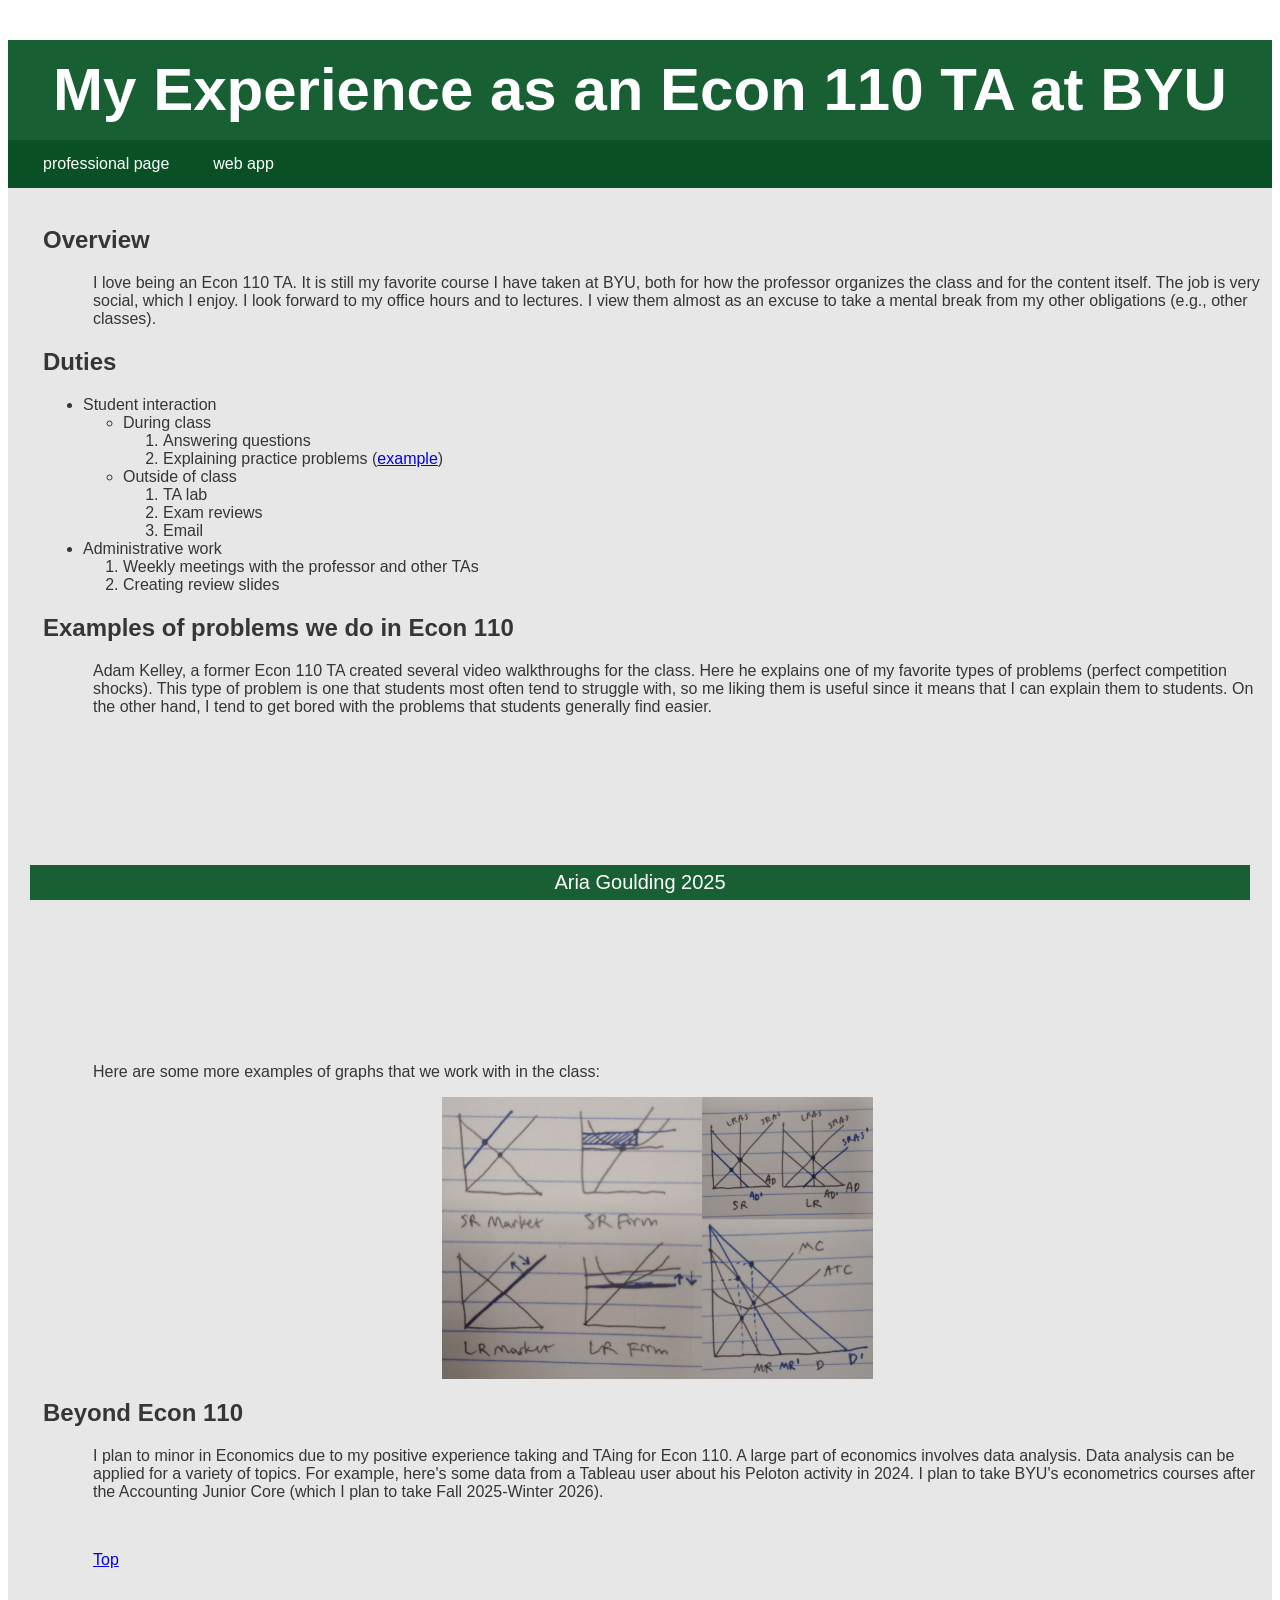
<file: scratch.html>
<!DOCTYPE html>
<html lang="en">
<head>
    <meta charset="UTF-8">
    <meta name="viewport" content="width=device-width, initial-scale=1.0">
    <title>Life as an Econ 110 TA</title>
    <link rel="stylesheet" type="text/css" href="css/scratch.css">
</head>
<body>
    <div class="c head">
        <h1 id="top">My Experience as an Econ 110 TA at BYU</h1>
    </div>
    <nav>
        <a href="index.html">professional page</a>
        <a href="webapp.html">web app</a>
    </nav>
    <div class="c body">
        <br>
        <h2>Overview</h2>
        <p>I love being an Econ 110 TA. It is still my favorite course I have taken at BYU, both for how the professor organizes the class and for the content itself. The job is very social, which I enjoy. I look forward to my office hours and to lectures. I view them almost as an excuse to take a mental break from my other obligations (e.g., other classes).</p>
        <h2>Duties</h2>
        <ul>
            <li>Student interaction</li>
            <ul>
                <li>During class</li>
                    <ol>
                        <li>Answering questions</li>
                        <li>Explaining practice problems (<a href="#vid">example<a>)</a></li>
                    </ol>
                <li>Outside of class
                    <ol>
                        <li>TA lab</li>
                        <li>Exam reviews</li>
                        <li>Email</li>
                    </ol>
                </li>
            </ul>
            <li>Administrative work</li>
                <ol>
                    <li>Weekly meetings with the professor and other TAs</li>
                    <li>Creating review slides</li>
                </ol>
        </ul>
        <h2 id="vid">Examples of problems we do in Econ 110</h2>
            <p>Adam Kelley, a former Econ 110 TA created several video walkthroughs for the class. Here he explains one of my favorite types of problems (perfect competition shocks). This type of problem is one that students most often tend to struggle with, so me liking them is useful since it means that I can explain them to students. On the other hand, I tend to get bored with the problems that students generally find easier.</p>
            <iframe width="560" height="315" src="https://www.youtube.com/embed/g5W6USZgVKg?si=80zwoo346ltLSe0i" title="YouTube video player" frameborder="0" allow="accelerometer; autoplay; clipboard-write; encrypted-media; gyroscope; picture-in-picture; web-share" referrerpolicy="strict-origin-when-cross-origin" allowfullscreen></iframe>
            <p>Here are some more examples of graphs that we work with in the class:</p>
            <img src="assets/img/econgraphs.png" alt="Econ graphs">
        <h2>Beyond Econ 110</h2>
            <p>I plan to minor in Economics due to my positive experience taking and TAing for Econ 110. A large part of economics involves data analysis. Data analysis can be applied for a variety of topics. For example, here's some data from a Tableau user about his Peloton activity in 2024. I plan to take BYU's econometrics courses after the Accounting Junior Core (which I plan to take Fall 2025-Winter 2026).</p>
            <div class='tableauPlaceholder' id='viz1744830567449' style='position: relative'><noscript><a href='#'><img alt='Peloton ' src='https:&#47;&#47;public.tableau.com&#47;static&#47;images&#47;Pe&#47;Peloton_17339510060210&#47;Peloton&#47;1_rss.png' style='border: none' /></a></noscript><object class='tableauViz'  style='display:none;'><param name='host_url' value='https%3A%2F%2Fpublic.tableau.com%2F' /> <param name='embed_code_version' value='3' /> <param name='site_root' value='' /><param name='name' value='Peloton_17339510060210&#47;Peloton' /><param name='tabs' value='no' /><param name='toolbar' value='yes' /><param name='static_image' value='https:&#47;&#47;public.tableau.com&#47;static&#47;images&#47;Pe&#47;Peloton_17339510060210&#47;Peloton&#47;1.png' /> <param name='animate_transition' value='yes' /><param name='display_static_image' value='yes' /><param name='display_spinner' value='yes' /><param name='display_overlay' value='yes' /><param name='display_count' value='yes' /><param name='language' value='en-US' /></object></div>                <script type='text/javascript'>                    var divElement = document.getElementById('viz1744830567449');                    var vizElement = divElement.getElementsByTagName('object')[0];                    vizElement.style.width='1280px';vizElement.style.height='859px';                    var scriptElement = document.createElement('script');                    scriptElement.src = 'https://public.tableau.com/javascripts/api/viz_v1.js';                    vizElement.parentNode.insertBefore(scriptElement, vizElement);                </script>
        <br>
        <p><a href="#top">Top</a></p>
        <br>
        </div>
        <div class="c foot">Aria Goulding 2025</div>
</body>
</html>
</file>
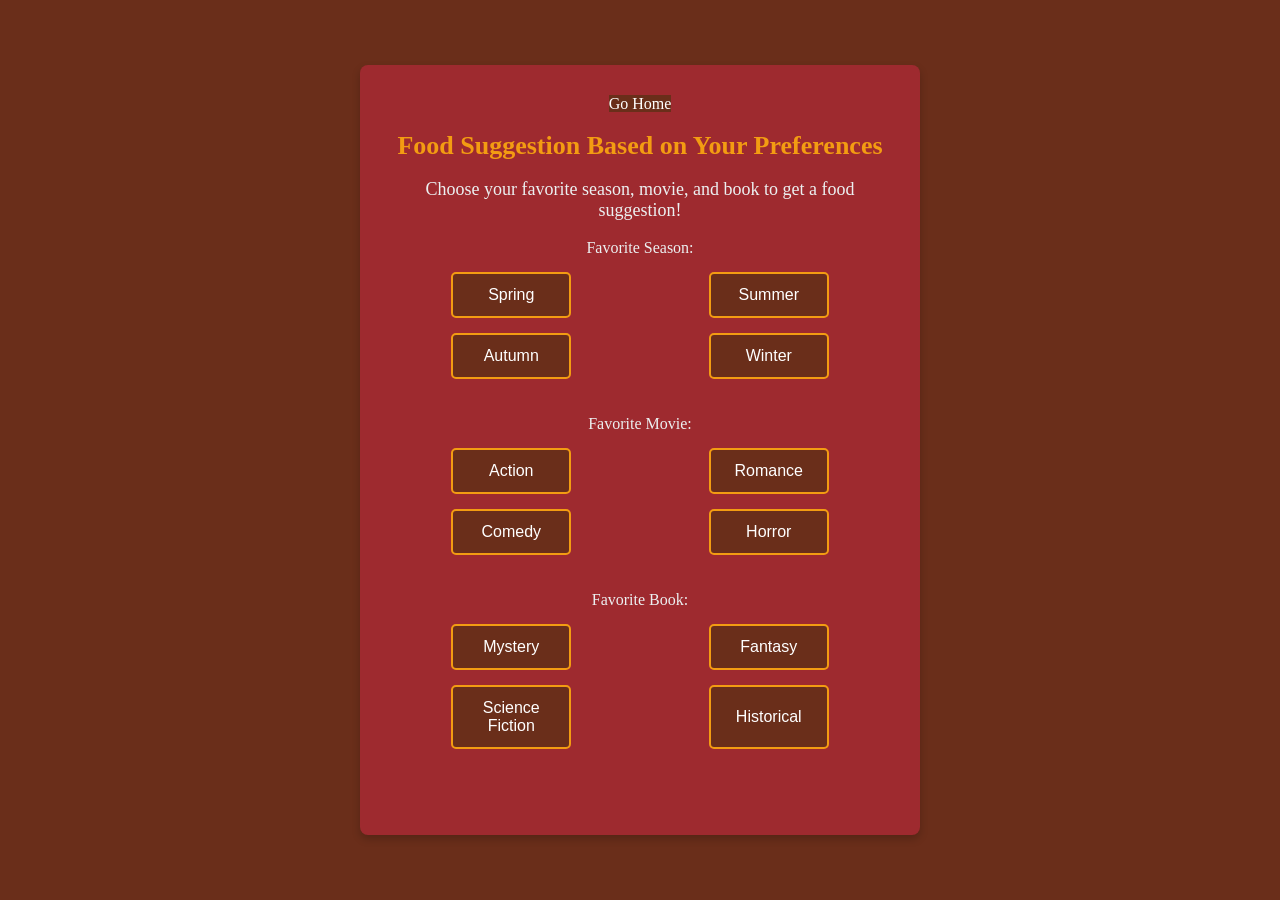
<file: webapp.html>
<!DOCTYPE html>
<html lang="en">
<head>
    <meta charset="UTF-8">
    <meta name="viewport" content="width=device-width, initial-scale=1.0">
    <title>Food Suggestion App</title>
    <style>
        body {
            font-family: "Georgia", serif; /* More austere font */
            background-color: #6A2E1A; /* Dark auburn background */
            display: flex;
            justify-content: center;
            align-items: center;
            height: 100vh;
            margin: 0;
            color: #fff; /* White text for contrast */
        }
        .container {
            background-color: #9E2A2F; /* Auburn container */
            padding: 30px; /* Increased padding for a more spacious feel */
            border-radius: 8px;
            box-shadow: 0 4px 8px rgba(0, 0, 0, 0.2);
            text-align: center;
            width: 500px; /* Increased width for a larger box */
        }
        h1 {
            font-size: 26px; /* Slightly larger font for the header */
            color: #f39c12; /* Gold for the header */
        }
        p {
            font-size: 18px; /* Increased font size for the description */
            color: #ecf0f1; /* Light gray for general text */
        }
        label {
            font-size: 16px;
            color: #ecf0f1;
        }
        .button-group {
            display: grid;
            grid-template-columns: repeat(2, 1fr); /* Create 2 columns */
            gap: 15px; /* Space between buttons */
            justify-items: center; /* Center the buttons */
            margin-top: 15px;
        }
        .button-group button {
            padding: 12px 20px;
            font-size: 16px;
            background-color: #6A2E1A; /* Dark auburn button background */
            color: white;
            border: 2px solid #f39c12; /* Gold border */
            border-radius: 5px;
            cursor: pointer;
            transition: background-color 0.3s, color 0.3s; /* Smooth transition for color */
            width: 120px;
        }
        .button-group button:hover {
            background-color: #f39c12; /* Gold on hover */
            color: #6A2E1A; /* Dark auburn text on hover */
        }
        .button-group button.selected {
            background-color: #f39c12; /* Gold for selected button */
            color: #6A2E1A; /* Dark auburn text for selected button */
        }
        .result {
            font-size: 20px; /* Larger font size for the result */
            color: #f39c12; /* Gold for the suggestion text */
            margin-top: 20px;
        }
    </style>
</head>
<body>

<div class="container">
    <a href="scratch.html" style="text-decoration:none; color:#fff; background-color:#6A2E1A">Go Home</a>
    <h1>Food Suggestion Based on Your Preferences</h1>
    <p>Choose your favorite season, movie, and book to get a food suggestion!</p>

    <form id="preferenceForm">
        <label for="season">Favorite Season:</label><br>
        <div class="button-group" id="seasonButtons">
            <button type="button" data-value="spring">Spring</button>
            <button type="button" data-value="summer">Summer</button>
            <button type="button" data-value="autumn">Autumn</button>
            <button type="button" data-value="winter">Winter</button>
        </div><br><br>

        <label for="movie">Favorite Movie:</label><br>
        <div class="button-group" id="movieButtons">
            <button type="button" data-value="action">Action</button>
            <button type="button" data-value="romance">Romance</button>
            <button type="button" data-value="comedy">Comedy</button>
            <button type="button" data-value="horror">Horror</button>
        </div><br><br>

        <label for="book">Favorite Book:</label><br>
        <div class="button-group" id="bookButtons">
            <button type="button" data-value="mystery">Mystery</button>
            <button type="button" data-value="fantasy">Fantasy</button>
            <button type="button" data-value="science-fiction">Science Fiction</button>
            <button type="button" data-value="historical">Historical</button>
        </div><br><br>
    </form>

    <div id="result" class="result"></div>
</div>

<script>
    const foodCombinations = {
        "spring_action_mystery": "A light grilled chicken salad with a side of mystery-flavored popcorn.",
        "spring_action_fantasy": "A refreshing cucumber and mint yogurt bowl, perfect for a fantasy world adventure.",
        "spring_action_science-fiction": "Futuristic smoothies with chia seeds and fruit cubes!",
        "spring_action_historical": "A classic apple pie, fresh and warm, to go with historical tales.",
        "spring_romance_mystery": "Chocolate fondue with fresh strawberries, perfect for a romantic mystery.",
        "spring_romance_fantasy": "Whimsical cupcakes topped with edible glitter and vanilla frosting.",
        "spring_romance_science-fiction": "A cosmic fruit salad with star-shaped watermelon and blueberries.",
        "spring_romance_historical": "Homemade scones with jam and a cup of classic English tea.",
        "spring_comedy_mystery": "Popcorn and nachos, served with a side of sweet and salty pretzels.",
        "spring_comedy_fantasy": "Cheese and fruit platter with a fun magical twist (think rainbow-colored cheese!).",
        "spring_comedy_science-fiction": "A high-tech snack bar with protein bites and energy-boosting smoothies.",
        "spring_comedy_historical": "Tea sandwiches with cucumber and smoked salmon, perfect for a light laugh.",
        "spring_horror_mystery": "Creepy spider cookies with black icing and a spooky, eerie punch.",
        "spring_horror_fantasy": "Blackberry pie with a magical dark twist, maybe a touch of lavender.",
        "spring_horror_science-fiction": "Space-themed cupcakes with galaxy frosting and silver star sprinkles.",
        "spring_horror_historical": "A classic pumpkin soup served with spooky bread shaped like skulls.",
        "summer_action_mystery": "Spicy BBQ ribs with a smoky rub and tangy coleslaw.",
        "summer_action_fantasy": "Grilled kebabs with colorful peppers and pineapple.",
        "summer_action_science-fiction": "A robot-shaped burger with futuristic flavors like wasabi mayo.",
        "summer_action_historical": "A platter of ancient Greek-inspired foods, like olives, pita, and hummus.",
        "summer_romance_mystery": "Strawberry shortcake with a sweet cream topping, paired with a mystery novel.",
        "summer_romance_fantasy": "Iced lemon sorbet served in a chilled crystal glass.",
        "summer_romance_science-fiction": "Glowing, neon-colored cupcakes with edible glitter.",
        "summer_romance_historical": "A decadent fruit tart with a historical twist of custard.",
        "summer_comedy_mystery": "Fresh fruit salad and ice-cold lemonade to keep things refreshing.",
        "summer_comedy_fantasy": "Rainbow-colored cotton candy and ice cream sundaes.",
        "summer_comedy_science-fiction": "Alien-shaped cookies with green frosting and futuristic soda.",
        "summer_comedy_historical": "Mini sliders with vintage-style root beer floats.",
        "summer_horror_mystery": "A bloody red velvet cake with a dark chocolate drizzle.",
        "summer_horror_fantasy": "Gothic cupcakes with dark chocolate frosting and a hint of mint.",
        "summer_horror_science-fiction": "Mars-inspired red chili with a futuristic twist.",
        "summer_horror_historical": "Ancient baked goods like honey cakes and spiced nuts.",
        "autumn_action_mystery": "Pumpkin soup with crispy bacon bits and a twist of black pepper.",
        "autumn_action_fantasy": "Autumn harvest salad with roasted butternut squash and goat cheese.",
        "autumn_action_science-fiction": "A steaming bowl of chili with futuristic protein cubes.",
        "autumn_action_historical": "A hearty roast dinner with root vegetables and mashed potatoes.",
        "autumn_romance_mystery": "Caramel apples dipped in chocolate and sprinkled with cinnamon.",
        "autumn_romance_fantasy": "Spiced hot chocolate with a dash of cinnamon and whipped cream.",
        "autumn_romance_science-fiction": "Pumpkin-flavored ice cream served in a futuristic cone.",
        "autumn_romance_historical": "Apple cider with warm cinnamon rolls to set the mood.",
        "autumn_comedy_mystery": "A fun pumpkin-flavored cake with a sweet and spicy glaze.",
        "autumn_comedy_fantasy": "Magical pumpkin pie with hints of nutmeg and ginger.",
        "autumn_comedy_science-fiction": "Futuristic donuts with candy-coated toppings and sweet syrup.",
        "autumn_comedy_historical": "A light apple crisp with oatmeal and cinnamon to go with the story.",
        "autumn_horror_mystery": "Blood-red velvet cupcakes with a dark chocolate filling.",
        "autumn_horror_fantasy": "Spicy apple cider and caramel popcorn for a twisted, fun treat.",
        "autumn_horror_science-fiction": "Frighteningly dark chocolate mousse with blackberries.",
        "autumn_horror_historical": "A hauntingly good stew served in a bread bowl.",
        "winter_action_mystery": "Beef stew with thick bread, perfect for a cold night with a good mystery.",
        "winter_action_fantasy": "A hot pot with sizzling meats and winter vegetables.",
        "winter_action_science-fiction": "Neon-colored ramen noodles in a space-age broth.",
        "winter_action_historical": "A hearty winter pie made with root vegetables and beef.",
        "winter_romance_mystery": "A rich chocolate fondue with fresh strawberries and marshmallows.",
        "winter_romance_fantasy": "Snowflake-shaped sugar cookies with royal icing.",
        "winter_romance_science-fiction": "Futuristic spiced hot chocolate served with whipped cream and silver sprinkles.",
        "winter_romance_historical": "Gingerbread men decorated with vintage royal icing.",
        "winter_comedy_mystery": "A fun winter fruit salad with cranberry and pomegranate.",
        "winter_comedy_fantasy": "Magical snowcones and frosty desserts with bright colors.",
        "winter_comedy_science-fiction": "Star-shaped cookies with glowing frosting.",
        "winter_comedy_historical": "Classic apple pie with a touch of cinnamon and nutmeg.",
        "winter_horror_mystery": "A blood-red punch served with a spooky cake.",
        "winter_horror_fantasy": "Frightful chocolate cupcakes with ghost-shaped frosting.",
        "winter_horror_science-fiction": "Frozen popcorn balls with icy colors and a cold crunch.",
        "winter_horror_historical": "Roasted chestnuts and spiced wine for a chilling treat."
    };

    let selectedSeason = '';
    let selectedMovie = '';
    let selectedBook = '';

    document.getElementById('seasonButtons').addEventListener('click', function(event) {
        if (event.target.tagName === 'BUTTON') {
            selectedSeason = event.target.getAttribute('data-value');
            toggleSelectedButton(event.target);
            updateSelection();
        }
    });

    document.getElementById('movieButtons').addEventListener('click', function(event) {
        if (event.target.tagName === 'BUTTON') {
            selectedMovie = event.target.getAttribute('data-value');
            toggleSelectedButton(event.target);
            updateSelection();
        }
    });

    document.getElementById('bookButtons').addEventListener('click', function(event) {
        if (event.target.tagName === 'BUTTON') {
            selectedBook = event.target.getAttribute('data-value');
            toggleSelectedButton(event.target);
            updateSelection();
        }
    });

    function toggleSelectedButton(button) {
        const allButtons = button.parentElement.querySelectorAll('button');
        allButtons.forEach(b => b.classList.remove('selected')); // Remove 'selected' from all buttons
        button.classList.add('selected'); // Add 'selected' to the clicked button
    }

    function updateSelection() {
        if (selectedSeason && selectedMovie && selectedBook) {
            const combination = `${selectedSeason}_${selectedMovie}_${selectedBook}`;
            const foodSuggestion = foodCombinations[combination];
            document.getElementById('result').textContent = foodSuggestion || "No suggestion available for this combination!";
        }
    }
</script>

</body>
</html>
</file>
<file: css/scratch.css>
.c{
    text-align:center;
    font-family:Impact, Haettenschweiler, 'Arial Narrow Bold', sans-serif;
}

.head{
    background-color:rgb(25, 95, 52);
    color:rgb(255, 255, 255);
    height:100px;
    line-height:100px;
    font-size:30px;
    top:0px;
}

.body{
    background-color:rgb(231, 231, 231);
    top:0px;
    color:rgb(54, 54, 54);
    text-align:left;
    padding-left:35px;
}

p{
    padding-left:50px;
}

.foot{
    position:fixed;
    background-color:rgb(25,95,52);
    color:rgb(255, 255, 255);
    bottom:0px;
    left:30px;
    right:30px;
    height:35px;
    line-height:35px;
    font-size:20px;
}

.tableauPlaceholder{
    display:block;
    width:33%;
    margin-left:auto;
    margin-right:auto;
}

iframe{
    display:block;
    margin-left:auto;
    margin-right:auto;
}

nav{
    background-color:rgb(10,80,37);
    padding:15px;
    overflow:hidden;
}

nav a{
    color:rgb(255, 255, 255);
    text-decoration:none;
    padding:20px;
    font-family:Impact, Haettenschweiler, 'Arial Narrow Bold', sans-serif;
}

nav a:hover{
    background-color:rgb(86, 179, 109);
    color:rgb(255, 255, 255);
}

img{
    display:block;
    width:35%;
    margin-left:auto;
    margin-right:auto;
}
</file>
